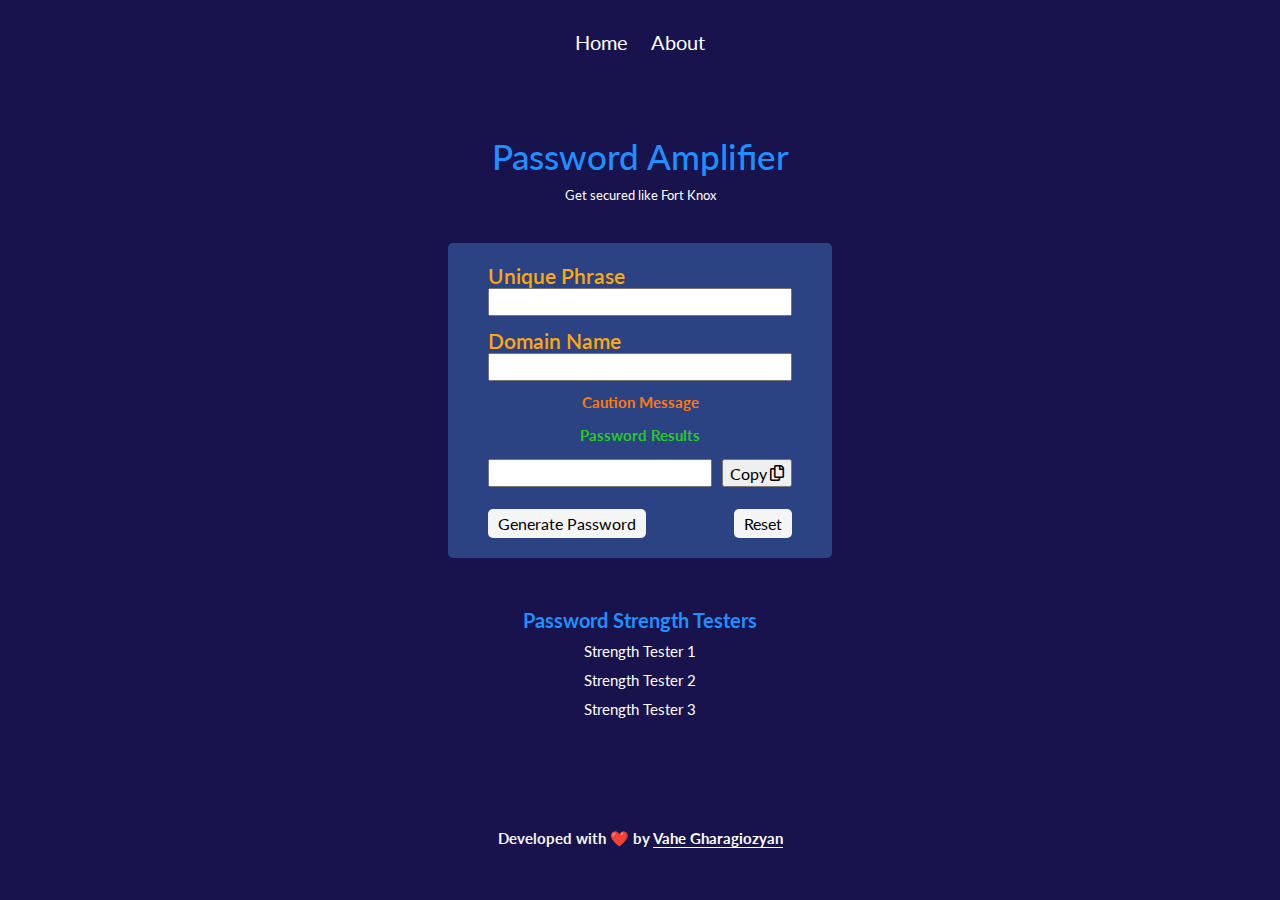
<file: index.html>
<!DOCTYPE html>
<html lang="en">
  <head>
    <meta charset="UTF-8" />
    <meta http-equiv="X-UA-Compatible" content="IE=edge" />
    <meta name="viewport" content="width=device-width, initial-scale=1.0" />
    <link rel="stylesheet" href="style.css" />
    <link
      href="https://cdnjs.cloudflare.com/ajax/libs/font-awesome/5.13.0/css/all.min.css"
      rel="stylesheet"
    />
    <title>Password Amplifier</title>
  </head>
  <body>
    <nav class="navContainer">
      <ul class="navItems">
        <li><a href="index.html">Home</a></li>
        <li><a href="about.html">About</a></li>
      </ul>
    </nav>
    <h1>Password Amplifier</h1>
    <p class="fortKnox">Get secured like Fort Knox</p>
    <form class="formContainer">
      <div class="phraseContainer">
        <label for="uniquePhrase" class="phrase-label">Unique Phrase</label>
        <input type="text" id="uniquePhrase" class="uniquePhrase" />
      </div>
      <div class="domainContainer">
        <label for="domainName" class="url-Label">Domain Name</label>
        <input type="text" id="domainName" class="domainName" />
      </div>
      <div class="cautionMessageContainer">
        <h3 class="cautionHeader">Caution Message</h3>
        <p class="cautionMessage">
        </p>
      </div>
      <div class="passResultsContainer">
        <h4 class="passHeader">Password Results</h4>
        <div class="passResult">
          <input type="text" value="" id="myInput" />
          <button class="copyBtn">
            Copy
            <i class="far fa-copy"></i>
          </button>
        </div>
      </div>
      <div class="btn-Container">
        <button type="button" class="generate">Generate Password</button>
        <button type="button" class="reset">Reset</button>
      </div>
    </form>
    <h2>Password Strength Testers</h2>
    <div class="testLinks">
      <a href="https://howsecureismypassword.net/" target="_blank"
        >Strength Tester 1</a
      >
      <a href="https://www.passwordmonster.com/" target="_blank"
        >Strength Tester 2</a
      >
      <a
        href="https://www.security.org/how-secure-is-my-password/"
        target="_blank"
        >Strength Tester 3</a
      >
    </div>
    <h4 class="footerHeader">
      Developed with ❤️ by
      <a href="https://www.vahe.tech/" target="_blank" class="linkToPortfolio"
        >Vahe Gharagiozyan</a
      >
    </h4>
    <script src="script.js"></script>
  </body>
</html>
</file>
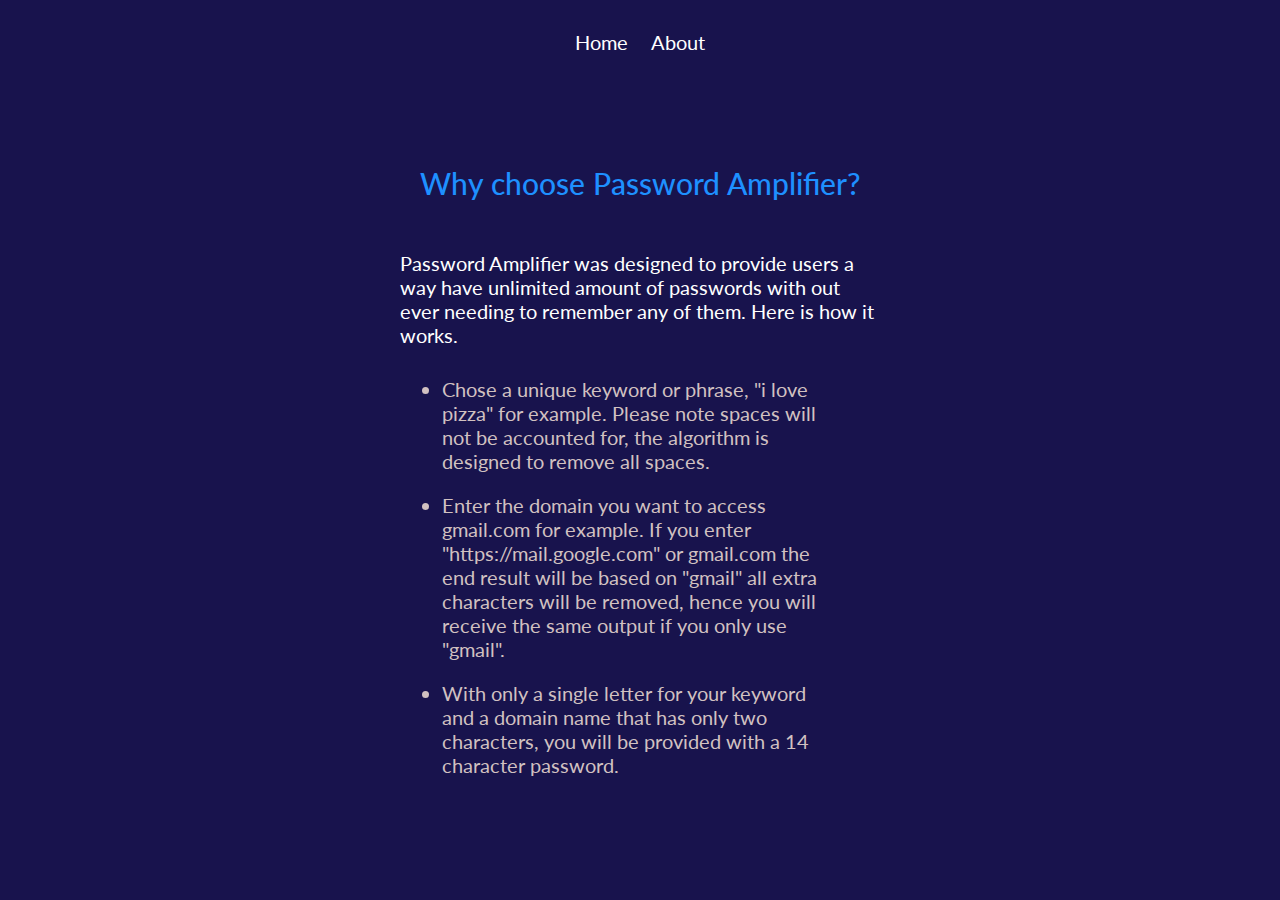
<file: about.html>
<!DOCTYPE html>
<html lang="en">
  <head>
    <meta charset="UTF-8" />
    <meta http-equiv="X-UA-Compatible" content="IE=edge" />
    <meta name="viewport" content="width=device-width, initial-scale=1.0" />
    <link rel="stylesheet" href="style.css" />
    <title>About</title>
  </head>
  <body class="aboutBody">
    <nav class="navContainer">
      <ul class="AboutNav">
        <li><a href="index.html">Home</a></li>
        <li><a href="about.html">About</a></li>
      </ul>
    </nav>
    <h1 class="aboutH1">Why choose Password Amplifier?</h1>

    <p class="aboutP">
      Password Amplifier was designed to provide users a way have unlimited
      amount of passwords with out ever needing to remember any of them. Here is
      how it works.
    </p>
    <ul class="aboutUL">
      <li class="aboutLI">
        Chose a unique keyword or phrase, "i love pizza" for example. Please
        note spaces will not be accounted for, the algorithm is designed to
        remove all spaces.
      </li>
      <li class="aboutLI">
        Enter the domain you want to access gmail.com for example. If you enter
        "https://mail.google.com" or gmail.com the end result will be based on
        "gmail" all extra characters will be removed, hence you will receive the
        same output if you only use "gmail".
      </li>
      <li>
        With only a single letter for your keyword and a domain name that has
        only two characters, you will be provided with a 14 character password.
      </li>
    </ul>
  </body>
</html>
</file>
<file: style.css>
@import url("https://fonts.googleapis.com/css2?family=Lato:wght@100;300;400;700&display=swap");
@import url("https://fonts.googleapis.com/css2?family=Roboto+Mono:wght@200;300;400;500&display=swap");
* {
  box-sizing: border-box;
  margin: 0;
  padding: 0;
  text-decoration: none;
  outline: none;
  text-decoration: none;
  font-family: "lato", sans-serif;
}

html {
  font-size: 62.5%;
}

body {
  display: flex;
  align-items: center;
  flex-direction: column;
  height: 100vh;
  background-color: #18134d;
}

.formContainer {
  width: 30%;
  background-color: #2c4383;
  padding: 2rem 4rem;
  margin: 2rem 2rem 5rem 2rem;
  border-radius: 5px;
}

h1 {
  margin-bottom: 1rem;
  color: dodgerblue;
  font-family: "lato";
  font-size: 3.5rem;
  font-weight: 500;
}

.fortKnox {
  color: #fff;
  font-size: 1.3rem;
  margin-bottom: 2rem;
}

a {
  color: #fff;
}

.navItems {
  list-style: none;
  display: flex;
  min-width: 13rem;
  justify-content: space-between;
  margin-top: 3rem;
  margin-bottom: 8rem;
  color: #fff;
  font-size: 2rem;
}

.navItems li {
  border-bottom: 1.5px solid #18134d;
}

.navItems li:hover {
  border-bottom: whitesmoke 1.5px solid;
  cursor: pointer;
  transition: ease-in-out 0.3s;
}

div label {
  font-size: 2.1rem;
  color: #fea80c;
  font-weight: 600;
}

div input {
  font-size: 2rem;
  margin-bottom: 1.2rem;
  height: 2.8rem;
  padding-left: 0.2rem;
}

.cautionHeader,
.passHeader {
  margin-bottom: 1.5rem;
  color: #fe790c;
}

.passHeader {
  font-size: 1.5rem;
  color: #28c928;
}

.passResult {
  margin-bottom: 2rem;
  width: 100%;
}

.cautionMessageContainer,
.passResultsContainer {
  width: 100%;
  text-align: center;
  font-size: 1.3rem;
}

.cautionMessage,
.passResult {
  margin-bottom: 1rem;
  color: whitesmoke;
  font-size: 1.8rem;
  font-weight: 600;
}

.footerHeader {
  color: whitesmoke;
  font-size: 1.5rem;
}

.btn-Container {
  width: 100%;
  display: flex;
  text-align: center;
  margin: auto;
  justify-content: space-between;
}

.phraseContainer,
.domainContainer {
  display: flex;
  flex-direction: column;
}

.generate,
.reset {
  padding: 0.5rem 1rem;
  font-size: 1.6rem;
  background-color: whitesmoke;
  border: none;
  border-radius: 5px;
}
.generate:hover,
.reset:hover {
  cursor: pointer;
  background-color: #8b99af;
  color: white;
  transition: ease-in-out 0.3s;
}

#myInput {
  width: 100%;
}

.passResult {
  display: flex;
}

.copyBtn {
  width: 7rem;
  align-items: center;
  display: flex;
  justify-content: space-between;
  height: 2.8rem;
  padding: 0.5rem 0.6rem;
  font-size: 1.6rem;
  margin-left: 1rem;
}
.copyBtn:hover {
  cursor: pointer;
}

.fa-copy {
  margin-right: 0.3rem;
  padding-left: 0.3rem;
}

.linkToPortfolio {
  border-bottom: 1px solid white;
}

h2 {
  color: dodgerblue;
  font-size: 2rem;
  margin-bottom: 1rem;
}

.testLinks {
  display: flex;
  flex-direction: column;
  font-size: 1.5rem;
  margin-bottom: 10rem;
}

.testLinks a {
  margin-bottom: 1rem;
  border-bottom: 1px solid #18134d;
}
.testLinks a:hover {
  border-bottom: 1px solid #fff;
}

@media (max-width: 1250px) {
  .formContainer {
    min-width: 50vw;
  }
}
@media (max-width: 750px) {
  .formContainer {
    min-width: 90vw;
  }

  .generate,
.reset {
    font-size: 1.2rem;
  }

  .copyBtn {
    font-size: 1.3rem;
  }

  div input {
    font-size: 1.5rem;
  }

  div label {
    font-size: 1.7rem;
  }

  h1 {
    font-size: 2.5rem;
  }

  .fa-copy {
    font-size: 1.2rem;
  }
}
.aboutBody {
  display: flex;
  align-items: center;
  flex-direction: column;
  height: 100vh;
  background-color: #18134d;
  width: 50%;
  margin: auto;
}

.aboutH1 {
  font-size: 3rem;
  margin-top: 3rem;
  margin-bottom: 5rem;
}

.aboutP {
  font-size: 2rem;
  color: #fff;
  width: 75%;
  margin-bottom: 3rem;
}

.aboutUL {
  font-size: 2rem;
  color: #d1c1c1;
  width: 62%;
}

.aboutLI {
  margin-bottom: 2rem;
}

.AboutNav {
  list-style: none;
  display: flex;
  min-width: 13rem;
  justify-content: space-between;
  margin-top: 3rem;
  margin-bottom: 8rem;
  color: #fff;
  font-size: 2rem;
}

.AboutNav li {
  border-bottom: 1.5px solid #18134d;
}

.AboutNav li:hover {
  border-bottom: whitesmoke 1.5px solid;
  cursor: pointer;
  transition: ease-in-out 0.3s;
}

.aboutUL {
  margin-bottom: 4rem;
}

@media (max-width: 1200px) {
  .aboutBody {
    width: 80vw;
  }

  .aboutP {
    font-size: 1.4rem;
  }

  .aboutUL {
    font-size: 1.5rem;
  }

  .aboutH1 {
    font-size: 2.3rem;
  }
}
@media (max-width: 530px) {
  .aboutBody {
    width: 100vw;
  }

  .aboutH1 {
    font-size: 1.7rem;
  }

  .aboutP {
    font-size: 1.2rem;
  }

  .aboutUL {
    font-size: 1.1rem;
  }
}/*# sourceMappingURL=style.css.map */
</file>
